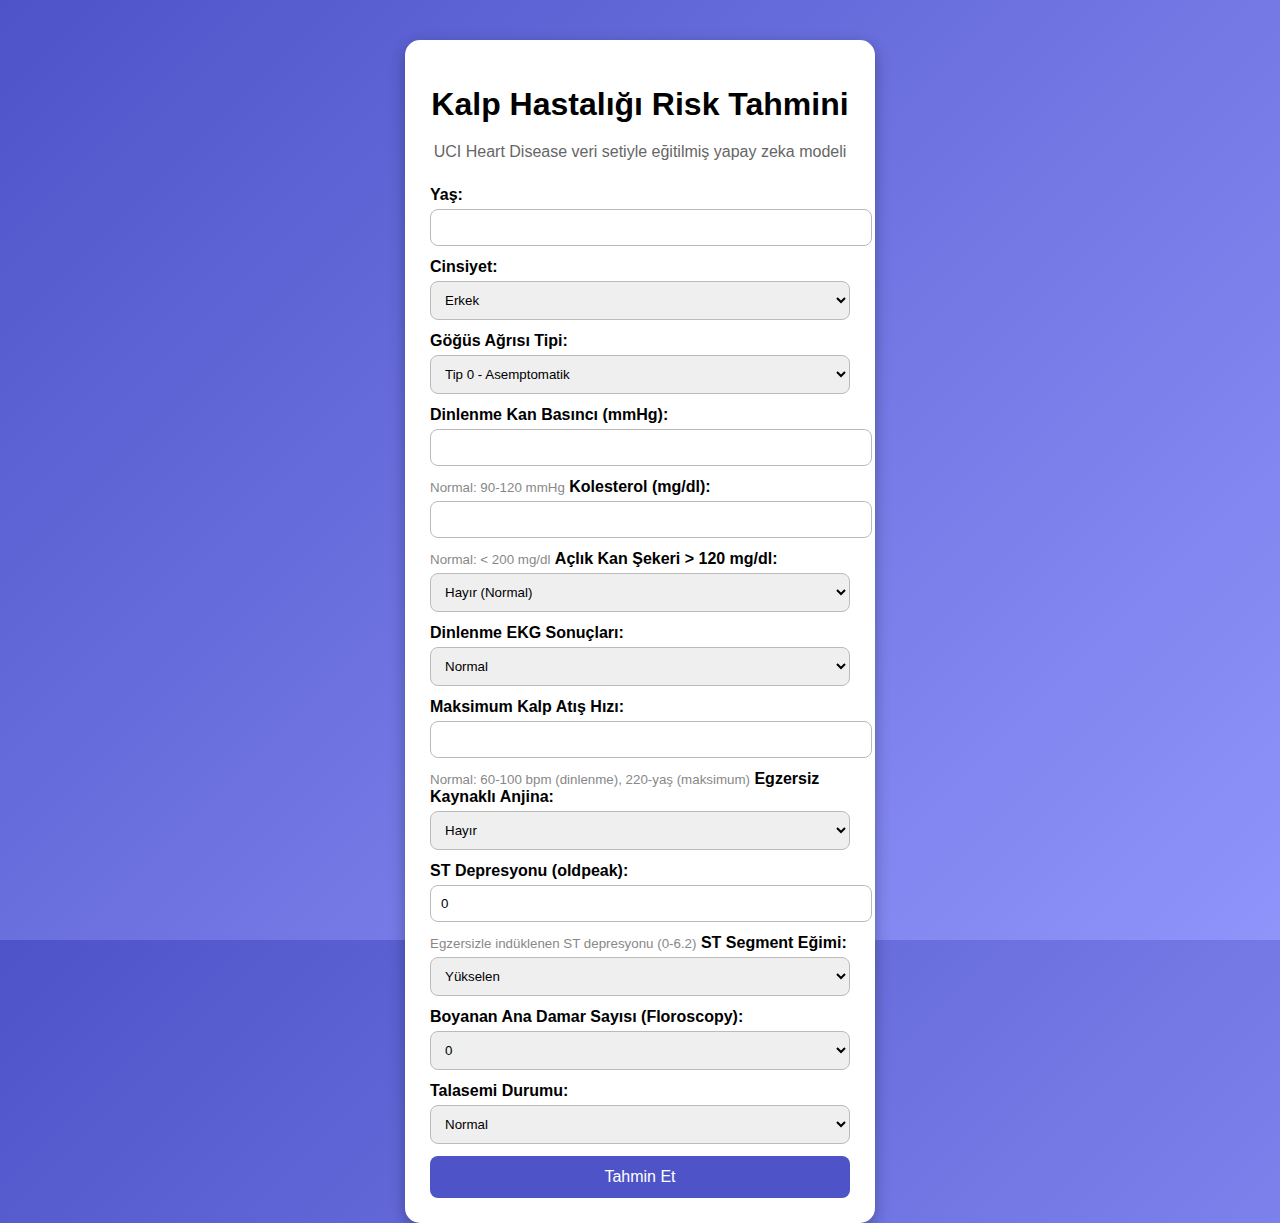
<file: templates/index.html>
<!DOCTYPE html>
<html lang="tr">
<head>
    <meta charset="UTF-8">
    <title>Kalp Hastalığı Tahmini</title>
    <link rel="stylesheet" href="/static/style.css">
</head>
<body>

<div class="container">
    <h1>Kalp Hastalığı Risk Tahmini</h1>
    <p style="text-align: center; color: #666; margin-bottom: 25px;">
        UCI Heart Disease veri setiyle eğitilmiş yapay zeka modeli
    </p>

    <form action="/predict" method="POST">

        <label>Yaş:</label>
        <input type="number" name="age" min="18" max="100" required>

        <label>Cinsiyet:</label>
        <select name="sex" required>
            <option value="1">Erkek</option>
            <option value="0">Kadın</option>
        </select>

        <label>Göğüs Ağrısı Tipi:</label>
        <select name="cp" required>
            <option value="0">Tip 0 - Asemptomatik</option>
            <option value="1">Tip 1 - Tipik Anjina</option>
            <option value="2">Tip 2 - Atipik Anjina</option>
            <option value="3">Tip 3 - Anjinal Olmayan Ağrı</option>
        </select>

        <label>Dinlenme Kan Basıncı (mmHg):</label>
        <input type="number" name="trestbps" min="80" max="200" required>
        <small style="color: #888;">Normal: 90-120 mmHg</small>

        <label>Kolesterol (mg/dl):</label>
        <input type="number" name="chol" min="100" max="600" required>
        <small style="color: #888;">Normal: < 200 mg/dl</small>

        <label>Açlık Kan Şekeri > 120 mg/dl:</label>
        <select name="fbs" required>
            <option value="0">Hayır (Normal)</option>
            <option value="1">Evet (Yüksek)</option>
        </select>

        <label>Dinlenme EKG Sonuçları:</label>
        <select name="restecg" required>
            <option value="0">Normal</option>
            <option value="1">ST-T Dalga Anormalliği</option>
            <option value="2">Sol Ventrikül Hipertrofisi</option>
        </select>

        <label>Maksimum Kalp Atış Hızı:</label>
        <input type="number" name="thalach" min="60" max="220" required>
        <small style="color: #888;">Normal: 60-100 bpm (dinlenme), 220-yaş (maksimum)</small>

        <label>Egzersiz Kaynaklı Anjina:</label>
        <select name="exang" required>
            <option value="0">Hayır</option>
            <option value="1">Evet</option>
        </select>

        <label>ST Depresyonu (oldpeak):</label>
        <input type="number" step="0.1" name="oldpeak" min="0" max="10" value="0" required>
        <small style="color: #888;">Egzersizle indüklenen ST depresyonu (0-6.2)</small>

        <label>ST Segment Eğimi:</label>
        <select name="slope" required>
            <option value="0">Yükselen</option>
            <option value="1">Düz</option>
            <option value="2">İnen</option>
        </select>

        <label>Boyanan Ana Damar Sayısı (Floroscopy):</label>
        <select name="ca" required>
            <option value="0">0</option>
            <option value="1">1</option>
            <option value="2">2</option>
            <option value="3">3</option>
            <option value="4">4</option>
        </select>

        <label>Talasemi Durumu:</label>
        <select name="thal" required>
            <option value="0">Normal</option>
            <option value="1">Sabit Defekt</option>
            <option value="2">Geri Dönüşümlü Defekt</option>
        </select>

        <button type="submit">Tahmin Et</button>

    </form>

</div>

</body>
</html>
</file>
<file: static/style.css>
body {
    margin: 0;
    padding: 0;
    font-family: Arial;
    background: linear-gradient(135deg, #4e54c8, #8f94fb);
    height: 100vh;
}

.container {
    width: 420px;
    background: white;
    margin: auto;
    margin-top: 40px;
    padding: 25px;
    border-radius: 15px;
    box-shadow: 0 5px 15px rgba(0,0,0,0.3);
}

h1 {
    text-align: center;
    margin-bottom: 20px;
}

label {
    font-weight: bold;
}

input, select {
    width: 100%;
    padding: 10px;
    margin-top: 5px;
    margin-bottom: 12px;
    border-radius: 8px;
    border: 1px solid #bbb;
}

button {
    width: 100%;
    padding: 12px;
    background: #4e54c8;
    color: white;
    border: none;
    font-size: 16px;
    border-radius: 8px;
    cursor: pointer;
    transition: 0.3s;
}

button:hover {
    background: #6a6ff5;
}

.result-box {
    width: 350px;
    background: #fff;
    margin: auto;
    margin-top: 100px;
    padding: 25px;
    border-radius: 15px;
    text-align: center;
    box-shadow: 0 5px 15px rgba(0,0,0,0.3);
}

.result-box .btn {
    display: inline-block;
    padding: 10px 20px;
    background: #4e54c8;
    color: white;
    text-decoration: none;
    border-radius: 8px;
    margin-top: 20px;
    transition: 0.3s;
}

.result-box .btn:hover {
    background: #6a6ff5;
}
</file>
